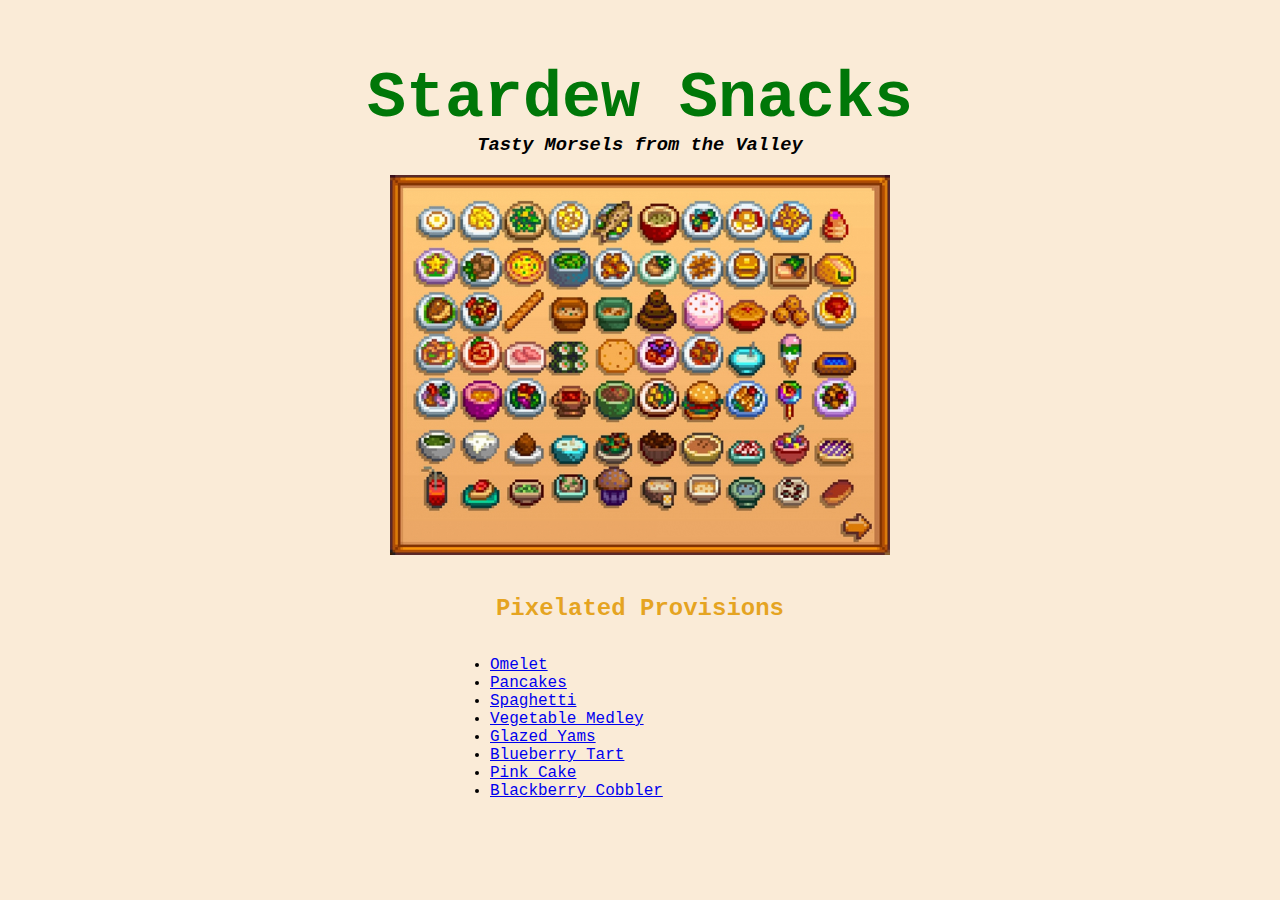
<file: index.html>
<!DOCTYPE html>
<html lang="en">
    <head>
        <meta charset="UTF-8">
        <title>Stardew Snacks</title>
        <link href="styles.css" rel="stylesheet"/>
    </head>

    <body>
        <h1><strong>Stardew Snacks</strong></h1>
            <h3><em>Tasty Morsels from the Valley</em></h3>
        <div>
            <img src="./images/home.jpg" alt="stardew food icons" class="center"/>
        </div>

        <div class="center">
            <h2>Pixelated Provisions</h2><br>
                <ul>
                    <li><a href="./omelet.html">Omelet</a></li>
                    <li><a href="./pancakes.html">Pancakes</a></li>
                    <li><a href="./spaghetti.html">Spaghetti</a></li>
                    <li><a href="./vegetablemedley.html">Vegetable Medley</a></li>
                    <li><a href="./glazedyams.html">Glazed Yams</a></li>
                    <li><a href="./blueberrytart.html">Blueberry Tart</a></li>
                    <li><a href="./pinkcake.html">Pink Cake</a></li>
                    <li><a href="./blackberrycobbler.html">Blackberry Cobbler</a></li>
                </ul>
        </div>
    </body>
</html>
</file>
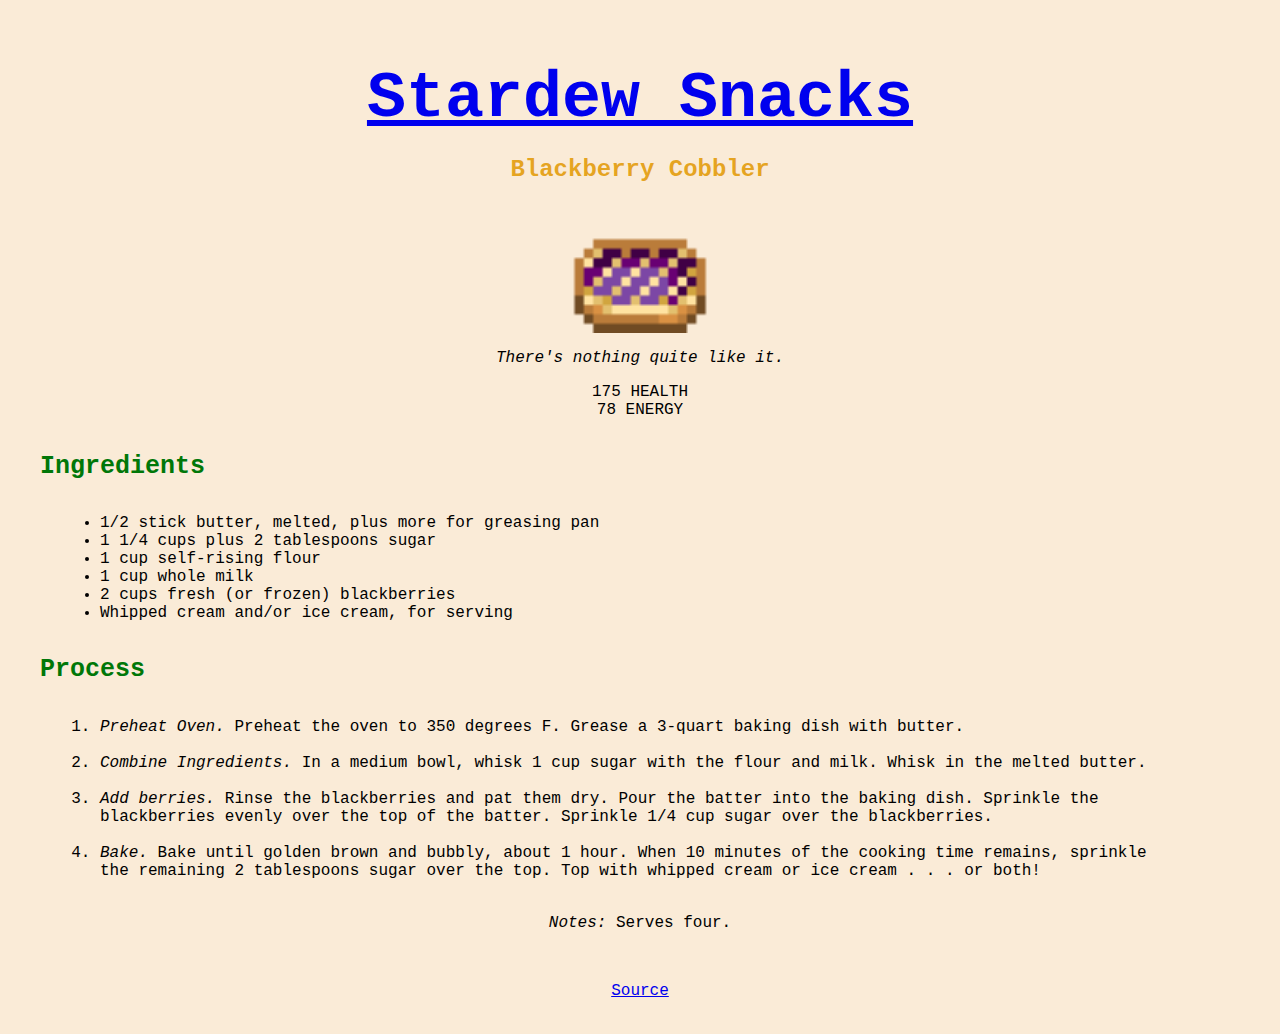
<file: blackberrycobbler.html>
<!DOCTYPE html>
<html lang="en">
    <head>
        <meta charset="UTF-8">
        <title>Blackberry Cobbler - Stardew Snacks</title>
        <link href="styles.css" rel="stylesheet"/>
    </head>

    <body>
        <h1><a href="./index.html">Stardew Snacks</a></h1>

        <h2>Blackberry Cobbler</h2> 
        <div class="center">
            <img src="./images/Blackberry_Cobbler_digital.webp" alt="stardew blackberry cobbler icon" class="icon" />
            <p><em>There's nothing quite like it.</em></p> 
        </div>

        <div>
            <p>175 HEALTH<br>78 ENERGY</p> 
        </div>

        <div>
            <h4>Ingredients</h4> 
                    <ul>
                        <li>1/2 stick butter, melted, plus more for greasing pan</li>
                        <li>1 1/4 cups plus 2 tablespoons sugar</li>
                        <li> 1 cup self-rising flour</li>
                        <li>1 cup whole milk</li>
                        <li>2 cups fresh (or frozen) blackberries</li>
                        <li>Whipped cream and/or ice cream, for serving</li>
                    </ul>
            <h4>Process</h4>
                    <ol>
                        <li><em>Preheat Oven.</em> Preheat the oven to 350 degrees F. Grease a 3-quart baking dish with butter. </li><br>
                        <li><em>Combine Ingredients.</em> In a medium bowl, whisk 1 cup sugar with the flour and milk. Whisk in the melted butter. </li><br>
                        <li><em>Add berries.</em> Rinse the blackberries and pat them dry. Pour the batter into the baking dish. Sprinkle the blackberries evenly over the top of the batter.  Sprinkle 1/4 cup sugar over the blackberries.</li><br>
                        <li><em>Bake.</em> Bake until golden brown and bubbly, about 1 hour. When 10 minutes of the cooking time remains, sprinkle the remaining 2 tablespoons sugar over the top. Top with whipped cream or ice cream . . . or both! </li><br>
                        <p><em>Notes:</em> Serves four.</p><br>
                    </ol>    
            <p><a href="https://www.foodnetwork.com/recipes/ree-drummond/blackberry-cobbler-recipe-1925731">Source</a></p>
        </div>
    </body>
</html>
</file>
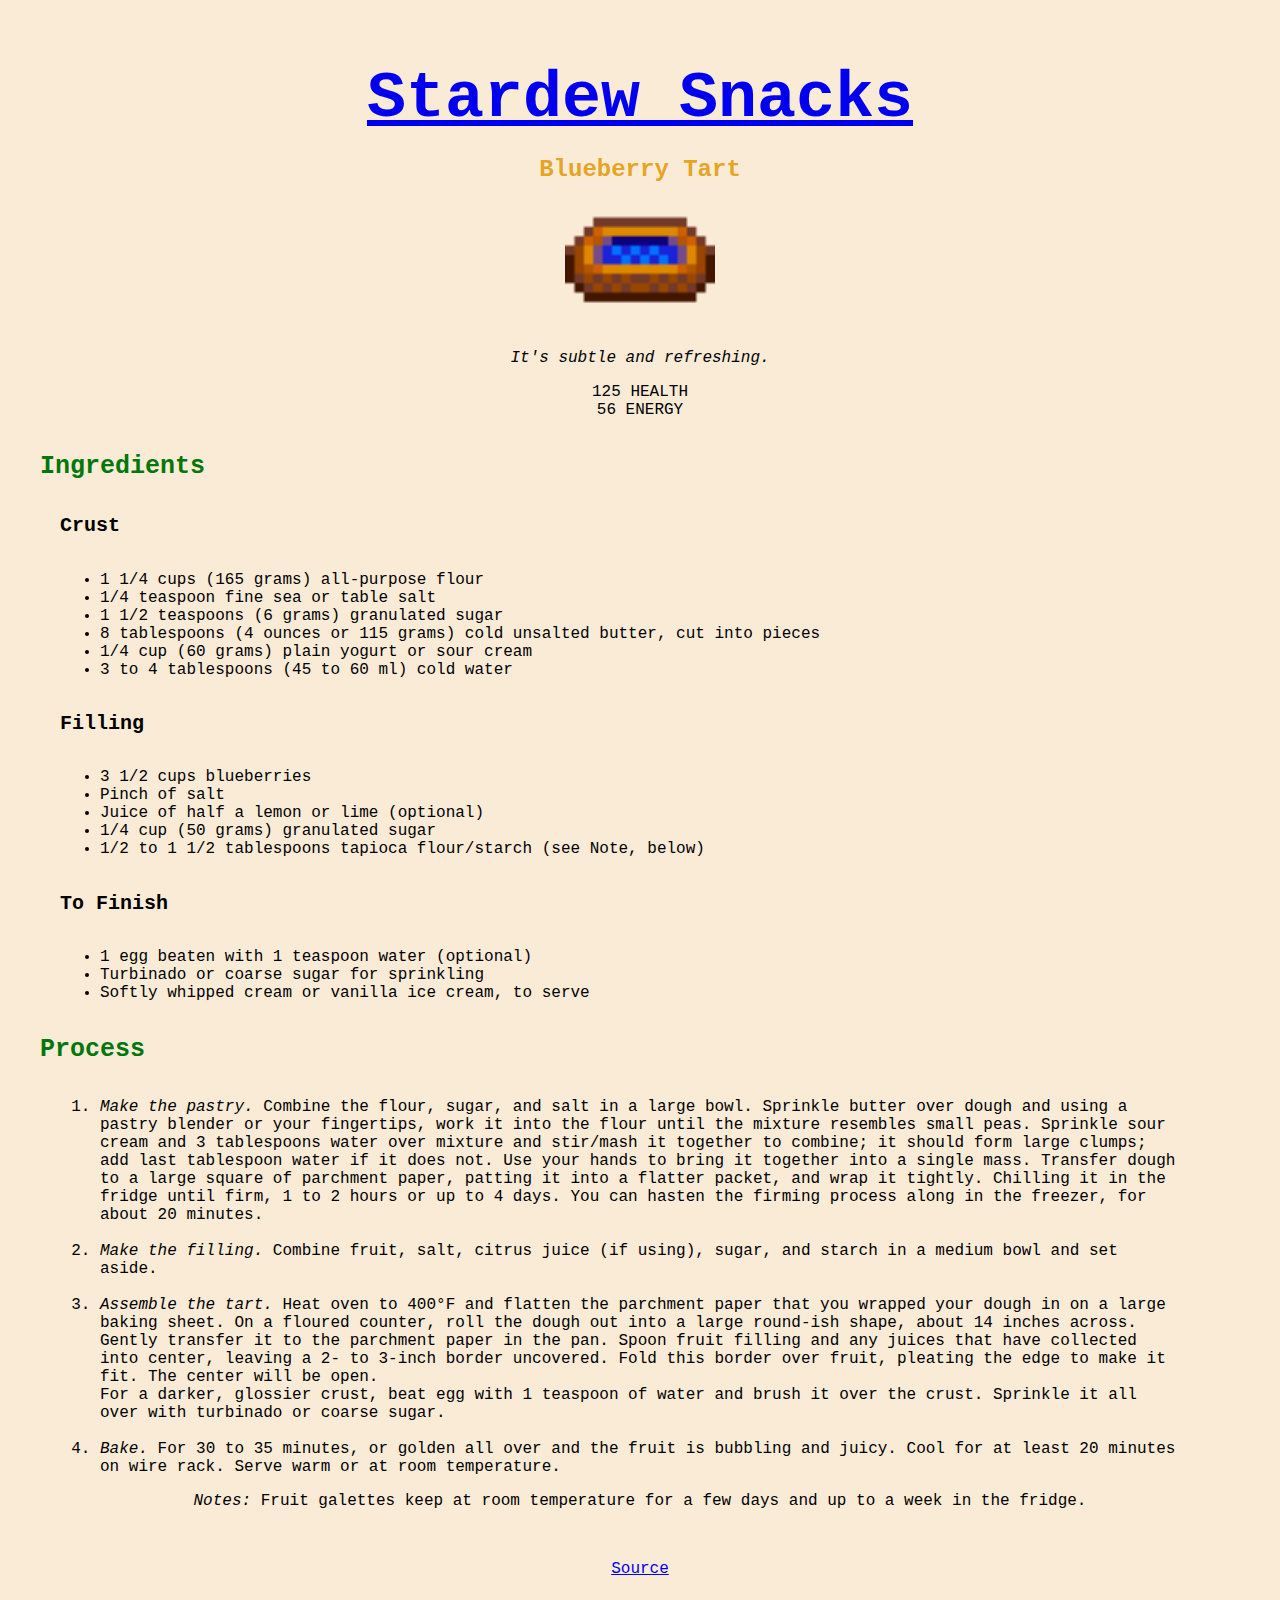
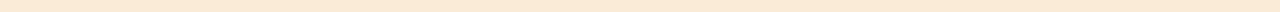
<file: blueberrytart.html>
<!DOCTYPE html>
<html lang="en">
    <head>
        <meta charset="UTF-8">
        <title>Blueberry Tart - Stardew Snacks</title>
        <link href="styles.css" rel="stylesheet"/>
    </head>

    <body>
        <h1><a href="./index.html">Stardew Snacks</a></h1>

        <h2>Blueberry Tart</h2> 
        <div class="center">
            <img src="./images/BlueberryTart_digital.png" alt="stardew blueberry tart icon" class="icon"/>
            <p><em>It's subtle and refreshing.</em></p> 
        </div>

        <div>
            <p>125 HEALTH<br>56 ENERGY</p> 
        </div>

        <div>
            <h4>Ingredients</h4> 
                <h5>Crust</h5>
                    <ul>
                        <li>1 1/4 cups (165 grams) all-purpose flour</li>
                        <li>1/4 teaspoon fine sea or table salt</li>
                        <li>1 1/2 teaspoons (6 grams) granulated sugar</li>
                        <li>8 tablespoons (4 ounces or 115 grams) cold unsalted butter, cut into pieces</li>
                        <li>1/4 cup (60 grams) plain yogurt or sour cream</li>
                        <li>3 to 4 tablespoons (45 to 60 ml) cold water</li>
                    </ul>
                <h5>Filling</h5>
                    <ul>
                        <li>3 1/2 cups blueberries</li>
                        <li>Pinch of salt</li>
                        <li>Juice of half a lemon or lime (optional)</li>
                        <li>1/4 cup (50 grams) granulated sugar</li>
                        <li>1/2 to 1 1/2 tablespoons tapioca flour/starch (see Note, below)</li>
                    </ul>
                <h5>To Finish</h5>
                    <ul>
                        <li>1 egg beaten with 1 teaspoon water (optional)</li>
                        <li>Turbinado or coarse sugar for sprinkling</li>
                        <li>Softly whipped cream or vanilla ice cream, to serve</li>
                    </ul>
            <h4>Process</h4>
                <ol>
                    <li><em>Make the pastry.</em> Combine the flour, sugar, and salt in a large bowl. Sprinkle butter over dough and using a pastry blender or your fingertips, work it into the flour until the mixture resembles small peas. Sprinkle sour cream and 3 tablespoons water over mixture and stir/mash it together to combine; it should form large clumps; add last tablespoon water if it does not. Use your hands to bring it together into a single mass. Transfer dough to a large square of parchment paper, patting it into a flatter packet, and wrap it tightly. Chilling it in the fridge until firm, 1 to 2 hours or up to 4 days. You can hasten the firming process along in the freezer, for about 20 minutes.</li><br>
                    <li><em>Make the filling.</em> Combine fruit, salt, citrus juice (if using), sugar, and starch in a medium bowl and set aside.</li><br>
                    <li><em>Assemble the tart.</em> Heat oven to 400°F and flatten the parchment paper that you wrapped your dough in on a large baking sheet. On a floured counter, roll the dough out into a large round-ish shape, about 14 inches across. Gently transfer it to the parchment paper in the pan. Spoon fruit filling and any juices that have collected into center, leaving a 2- to 3-inch border uncovered. Fold this border over fruit, pleating the edge to make it fit. The center will be open.<br>For a darker, glossier crust, beat egg with 1 teaspoon of water and brush it over the crust. Sprinkle it all over with turbinado or coarse sugar.</li><br>
                    <li><em>Bake.</em> For 30 to 35 minutes, or golden all over and the fruit is bubbling and juicy. Cool for at least 20 minutes on wire rack. Serve warm or at room temperature.</li>
                    <p><em>Notes:</em> Fruit galettes keep at room temperature for a few days and up to a week in the fridge.</p><br>
                </ol>    
            <p><a href="https://smittenkitchen.com/2020/05/any-kind-of-fruit-galette/">Source</a></p>
        </div>
        </body>
</html>
</file>
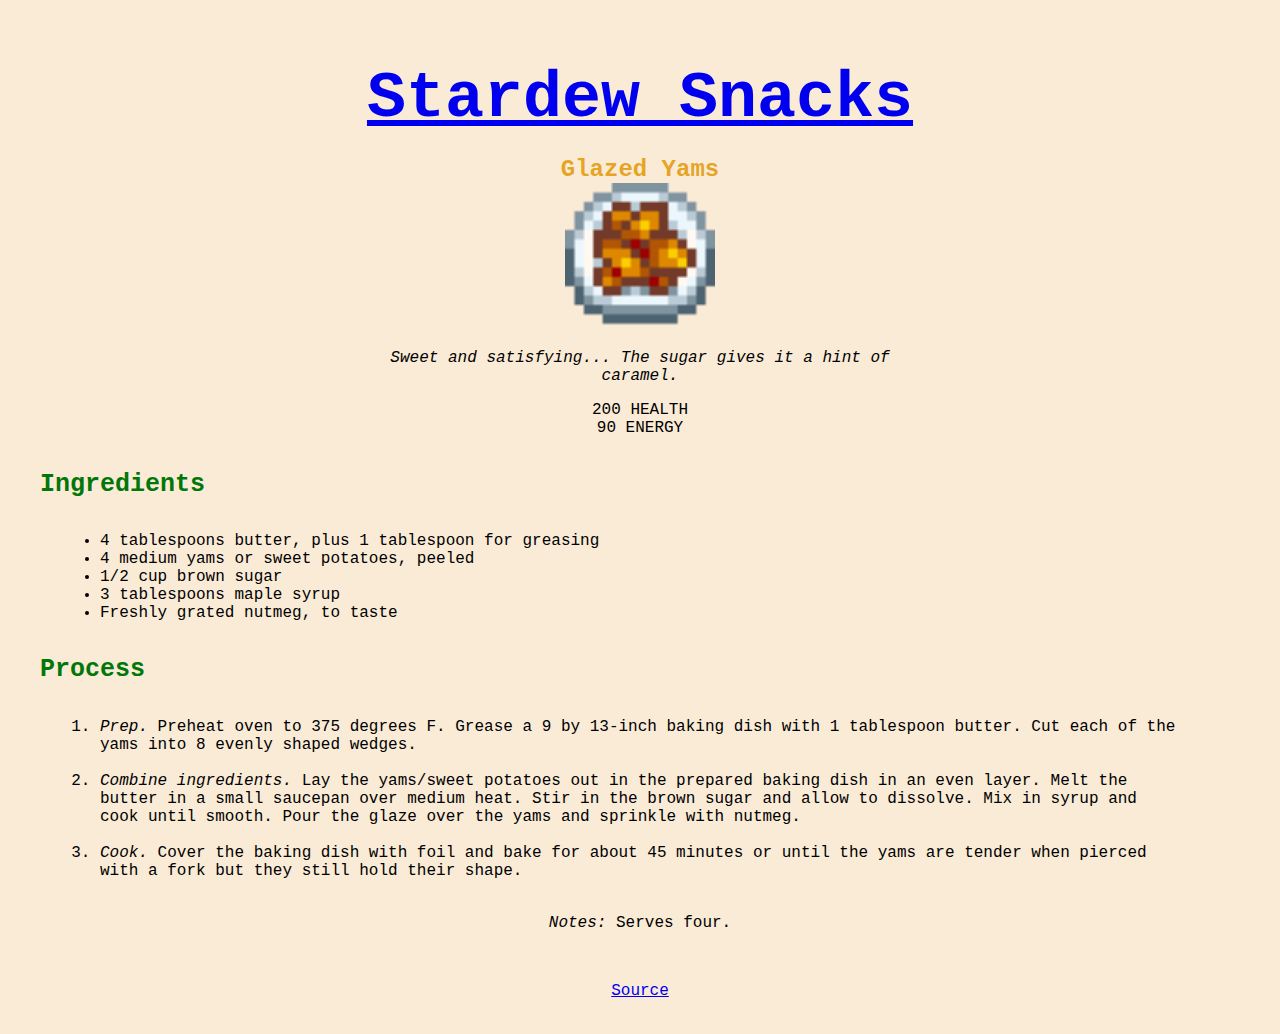
<file: glazedyams.html>
<!DOCTYPE html>
<html lang="en">
    <head>
        <meta charset="UTF-8">
        <title>Glazed Yams - Stardew Snacks</title>
        <link href="styles.css" rel="stylesheet"/>
    </head>

    <body>
        <h1><a href="./index.html">Stardew Snacks</a></h1>

        <h2>Glazed Yams</h2> 
        <div class="center">
            <img src="./images/Glazed_Yams_digital.webp" alt="stardew glazed yams icon" class="icon" />
            <p><em>Sweet and satisfying... The sugar gives it a hint of caramel.</em></p> 
        </div>

        <div>
            <p>200 HEALTH<br>90 ENERGY</p> 
        </div>

        <div>
            <h4>Ingredients</h4> 
                    <ul>
                        <li>4 tablespoons butter, plus 1 tablespoon for greasing</li>
                        <li>4 medium yams or sweet potatoes, peeled</li>
                        <li> 1/2 cup brown sugar</li>
                        <li>3 tablespoons maple syrup</li>
                        <li>Freshly grated nutmeg, to taste</li>
                    </ul>
            <h4>Process</h4>
                <ol>
                    <li><em>Prep.</em> Preheat oven to 375 degrees F. Grease a 9 by 13-inch baking dish with 1 tablespoon butter. Cut each of the yams into 8 evenly shaped wedges.</li><br>
                    <li><em>Combine ingredients.</em> Lay the yams/sweet potatoes out in the prepared baking dish in an even layer. Melt the butter in a small saucepan over medium heat. Stir in the brown sugar and allow to dissolve. Mix in syrup and cook until smooth. Pour the glaze over the yams and sprinkle with nutmeg. </li><br>
                    <li><em>Cook.</em> Cover the baking dish with foil and bake for about 45 minutes or until the yams are tender when pierced with a fork but they still hold their shape. </li><br>
                    <p><em>Notes:</em> Serves four.</p><br>
                </ol>    
            <p><a href="https://www.foodnetwork.com/recipes/patrick-and-gina-neely/glazed-sweet-potatoes-recipe-1943354">Source</a></p>
        </div>
        </body>
</html>
</file>
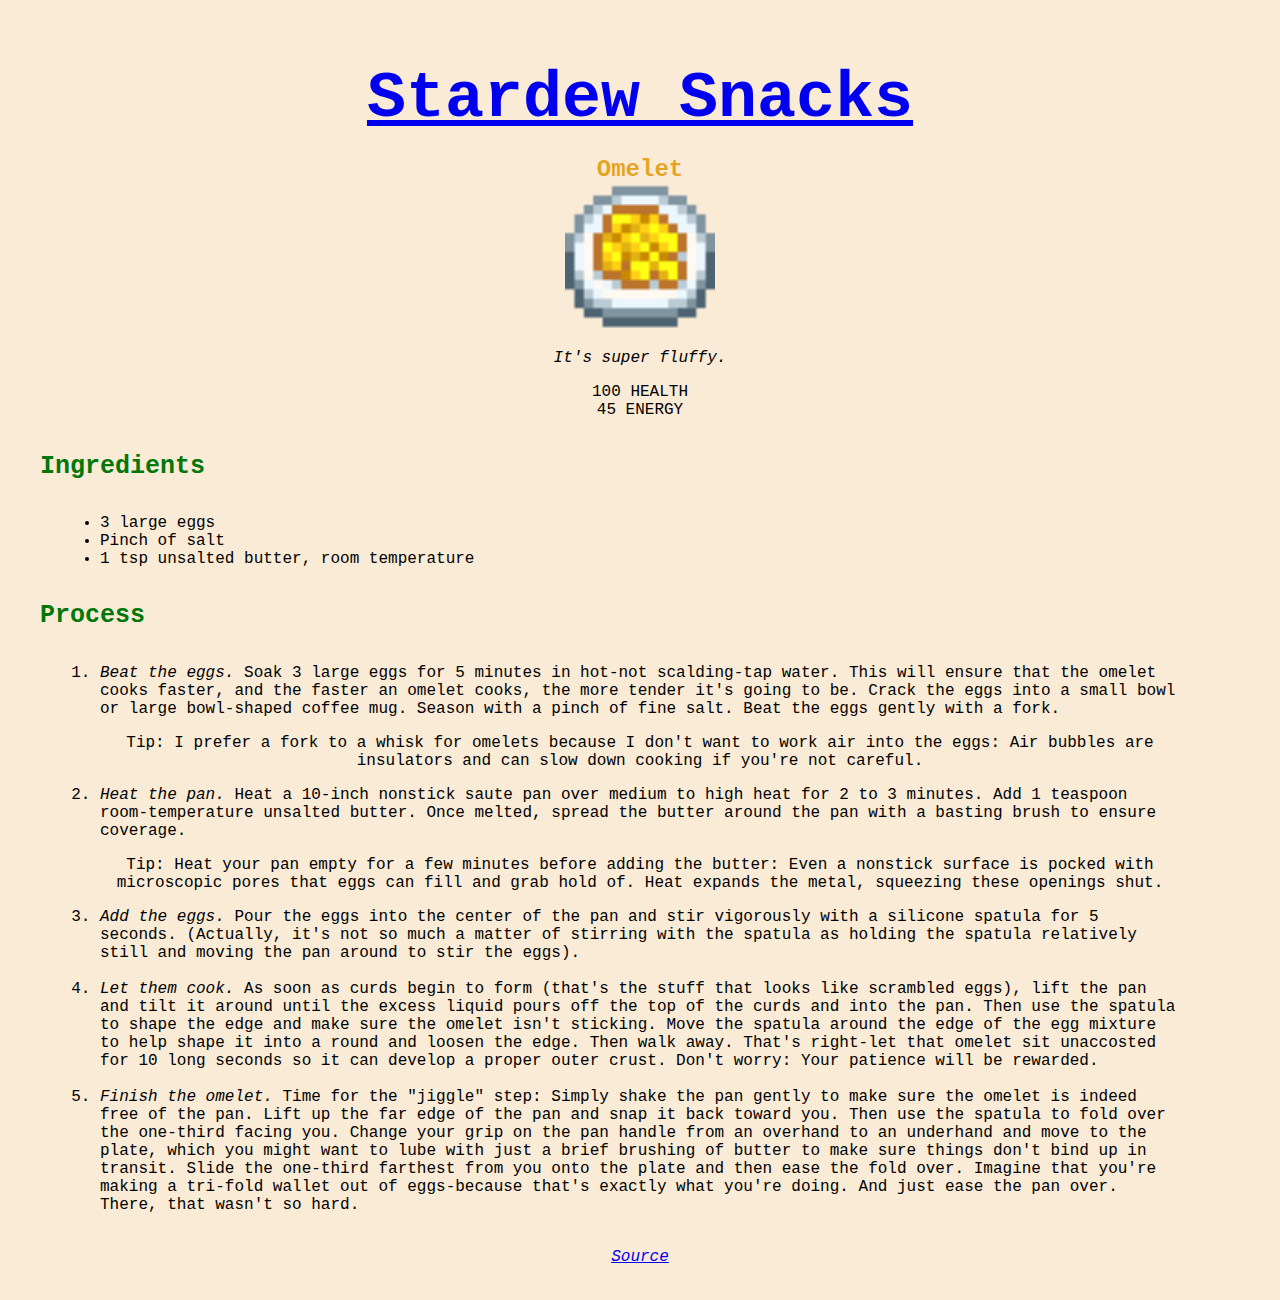
<file: omelet.html>
<!DOCTYPE html>
<html lang="en">
    <head>
        <meta charset="UTF-8">
        <title>Omelet - Stardew Snacks</title>
        <link href="styles.css" rel="stylesheet"/>
    </head>

    <body>
        <h1><a href="./index.html">Stardew Snacks</a></h1>

        <h2>Omelet</h2> 
        <div class="center">
            <img src="./images/Omelet_digital.png" alt="stardew omelet icon" class="icon"/>
            <p><em>It's super fluffy.</em></p> 
        </div>

        <div>
            <p>100 HEALTH<br>45 ENERGY
        </div>
        
        <div>
            <h4>Ingredients</h4> 
                <ul>
                    <li>3 large eggs</li>
                    <li>Pinch of salt</li>
                    <li>1 tsp unsalted butter, room temperature</li>
                 </ul>
             <h4>Process</h4>
                    <ol>
                     <li><em>Beat the eggs.</em> Soak 3 large eggs for 5 minutes in hot-not scalding-tap water. This will ensure that the omelet cooks faster, and the faster an omelet cooks, the more tender it's going to be. Crack the eggs into a small bowl or large bowl-shaped coffee mug. Season with a pinch of fine salt. Beat the eggs gently with a fork. </li>
                     <p>Tip: I prefer a fork to a whisk for omelets because I don't want to work air into the eggs: Air bubbles are insulators and can slow down cooking if you're not careful. </p>
                     <li><em>Heat the pan.</em> Heat a 10-inch nonstick saute pan over medium to high heat for 2 to 3 minutes. Add 1 teaspoon room-temperature unsalted butter. Once melted, spread the butter around the pan with a basting brush to ensure coverage. </li>
                     <p>Tip: Heat your pan empty for a few minutes before adding the butter: Even a nonstick surface is pocked with microscopic pores that eggs can fill and grab hold of. Heat expands the metal, squeezing these openings shut. </p>
                     <li><em>Add the eggs.</em> Pour the eggs into the center of the pan and stir vigorously with a silicone spatula for 5 seconds. (Actually, it's not so much a matter of stirring with the spatula as holding the spatula relatively still and moving the pan around to stir the eggs).</li><br>
                     <li><em>Let them cook.</em> As soon as curds begin to form (that's the stuff that looks like scrambled eggs), lift the pan and tilt it around until the excess liquid pours off the top of the curds and into the pan. Then use the spatula to shape the edge and make sure the omelet isn't sticking. Move the spatula around the edge of the egg mixture to help shape it into a round and loosen the edge. Then walk away. That's right-let that omelet sit unaccosted for 10 long seconds so it can develop a proper outer crust. Don't worry: Your patience will be rewarded. </li><br>
                     <li><em>Finish the omelet.</em> Time for the "jiggle" step: Simply shake the pan gently to make sure the omelet is indeed free of the pan. Lift up the far edge of the pan and snap it back toward you. Then use the spatula to fold over the one-third facing you. Change your grip on the pan handle from an overhand to an underhand and move to the plate, which you might want to lube with just a brief brushing of butter to make sure things don't bind up in transit. Slide the one-third farthest from you onto the plate and then ease the fold over. Imagine that you're making a tri-fold wallet out of eggs-because that's exactly what you're doing. And just ease the pan over. There, that wasn't so hard.</li><br>
                    </ol>
            <p><em><a href="https://www.foodnetwork.com/recipes/alton-brown/perfect-omelet-recipe-2107557">Source</a></em></p>
        </div>          
        </body>
</html>
</file>
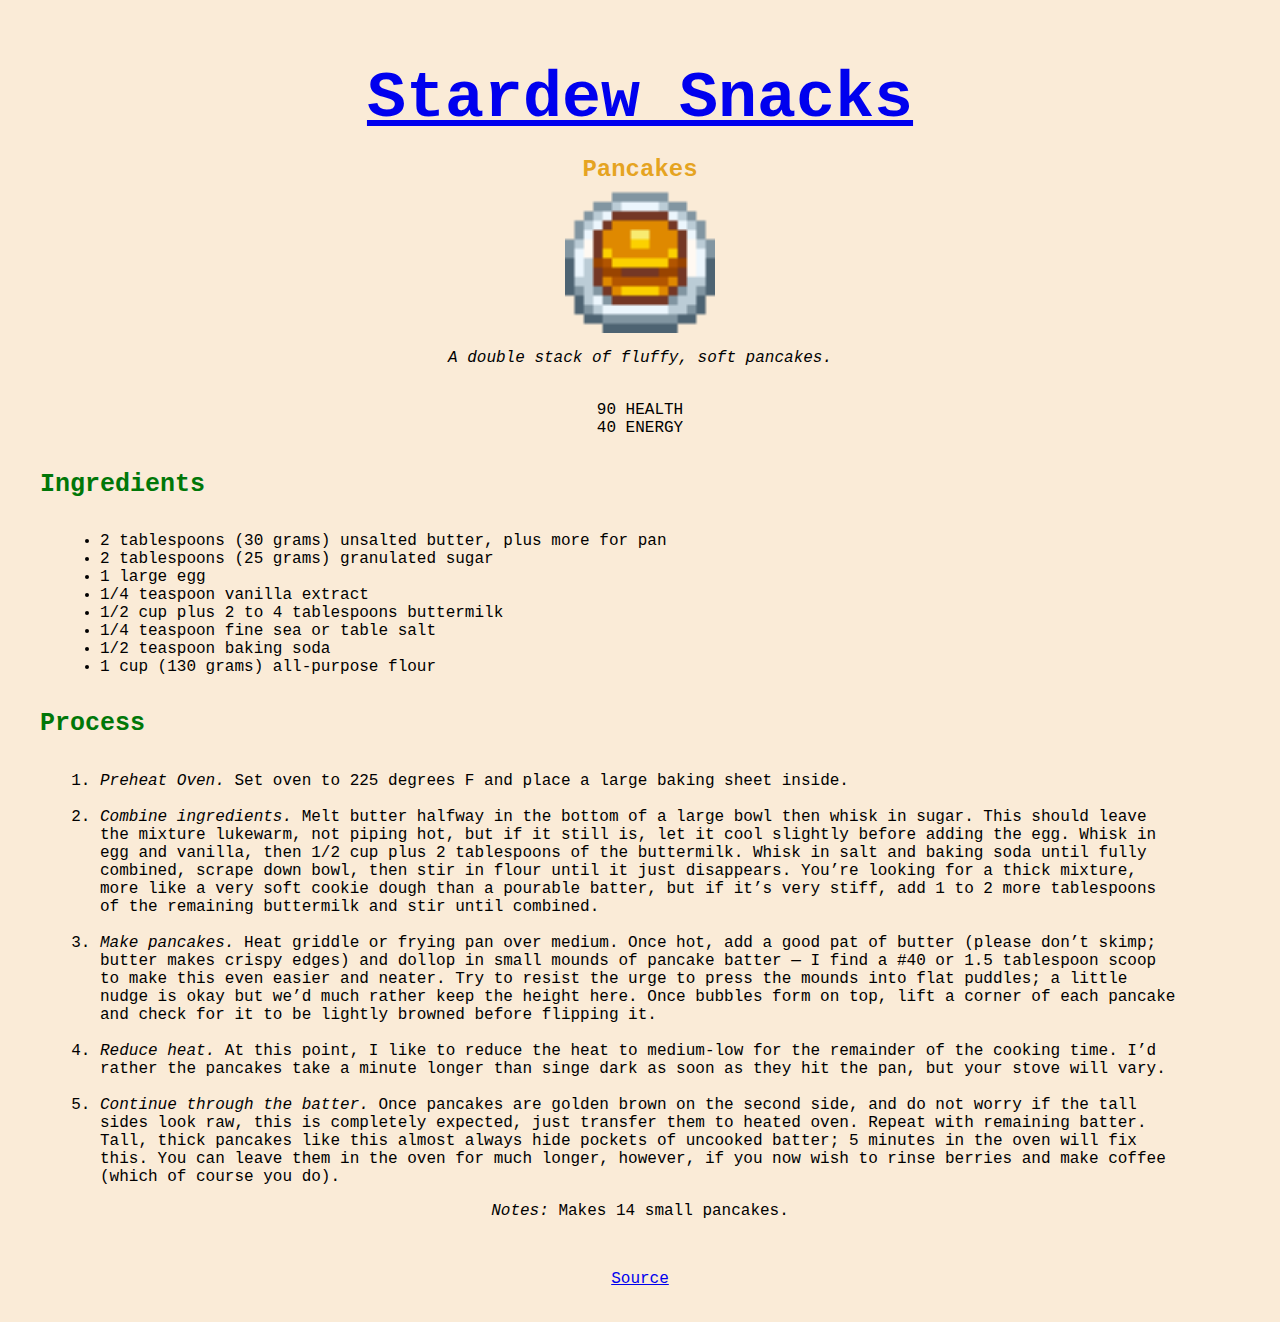
<file: pancakes.html>
<!DOCTYPE html>
<html lang="en">
    <head>
        <meta charset="UTF-8">
        <title>Pancakes - Stardew Snacks</title>
        <link href="styles.css" rel="stylesheet"/>
    </head>

    <body>
        <h1><a href="./index.html">Stardew Snacks</a></h1>

        <h2>Pancakes</h2> 
        <div class="center">
            <img src="./images/Pancakes_digital.png" alt="stardew pancakes icon" class="icon"/>
            <p><em>A double stack of fluffy, soft pancakes.</em></p> 
        </div>

        <div>
            <p>
               <br>90 HEALTH
               <br>40 ENERGY
        </div>

        <div>
            <h4>Ingredients</h4> 
                    <ul>
                        <li>2 tablespoons (30 grams) unsalted butter, plus more for pan</li>
                        <li>2 tablespoons (25 grams) granulated sugar</li>
                        <li>1 large egg</li>
                        <li>1/4 teaspoon vanilla extract</li>
                        <li>1/2 cup plus 2 to 4 tablespoons buttermilk</li>
                        <li>1/4 teaspoon fine sea or table salt</li>
                        <li>1/2 teaspoon baking soda</li>
                        <li>1 cup (130 grams) all-purpose flour</li>
                    </ul>
            <h4>Process</h4>
                <ol>
                    <li><em>Preheat Oven.</em> Set oven to 225 degrees F and place a large baking sheet inside.</li><br>
                    <li><em>Combine ingredients.</em> Melt butter halfway in the bottom of a large bowl then whisk in sugar. This should leave the mixture lukewarm, not piping hot, but if it still is, let it cool slightly before adding the egg. Whisk in egg and vanilla, then 1/2 cup plus 2 tablespoons of the buttermilk. Whisk in salt and baking soda until fully combined, scrape down bowl, then stir in flour until it just disappears. You’re looking for a thick mixture, more like a very soft cookie dough than a pourable batter, but if it’s very stiff, add 1 to 2 more tablespoons of the remaining buttermilk and stir until combined.</li><br>
                    <li><em>Make pancakes.</em> Heat griddle or frying pan over medium. Once hot, add a good pat of butter (please don’t skimp; butter makes crispy edges) and dollop in small mounds of pancake batter — I find a #40 or 1.5 tablespoon scoop to make this even easier and neater. Try to resist the urge to press the mounds into flat puddles; a little nudge is okay but we’d much rather keep the height here. Once bubbles form on top, lift a corner of each pancake and check for it to be lightly browned before flipping it. </li><br>
                    <li><em>Reduce heat.</em> At this point, I like to reduce the heat to medium-low for the remainder of the cooking time. I’d rather the pancakes take a minute longer than singe dark as soon as they hit the pan, but your stove will vary.</li><br>
                    <li><em>Continue through the batter.</em> Once pancakes are golden brown on the second side, and do not worry if the tall sides look raw, this is completely expected, just transfer them to heated oven. Repeat with remaining batter. Tall, thick pancakes like this almost always hide pockets of uncooked batter; 5 minutes in the oven will fix this. You can leave them in the oven for much longer, however, if you now wish to rinse berries and make coffee (which of course you do).</li>
                </ol>    
                    <p><em>Notes:</em> Makes 14 small pancakes.</p><br>
            <p><a href="https://smittenkitchen.com/2017/05/tall-fluffy-buttermilk-pancakes/">Source</a></p>
        </div>
        </body>
</html>
</file>
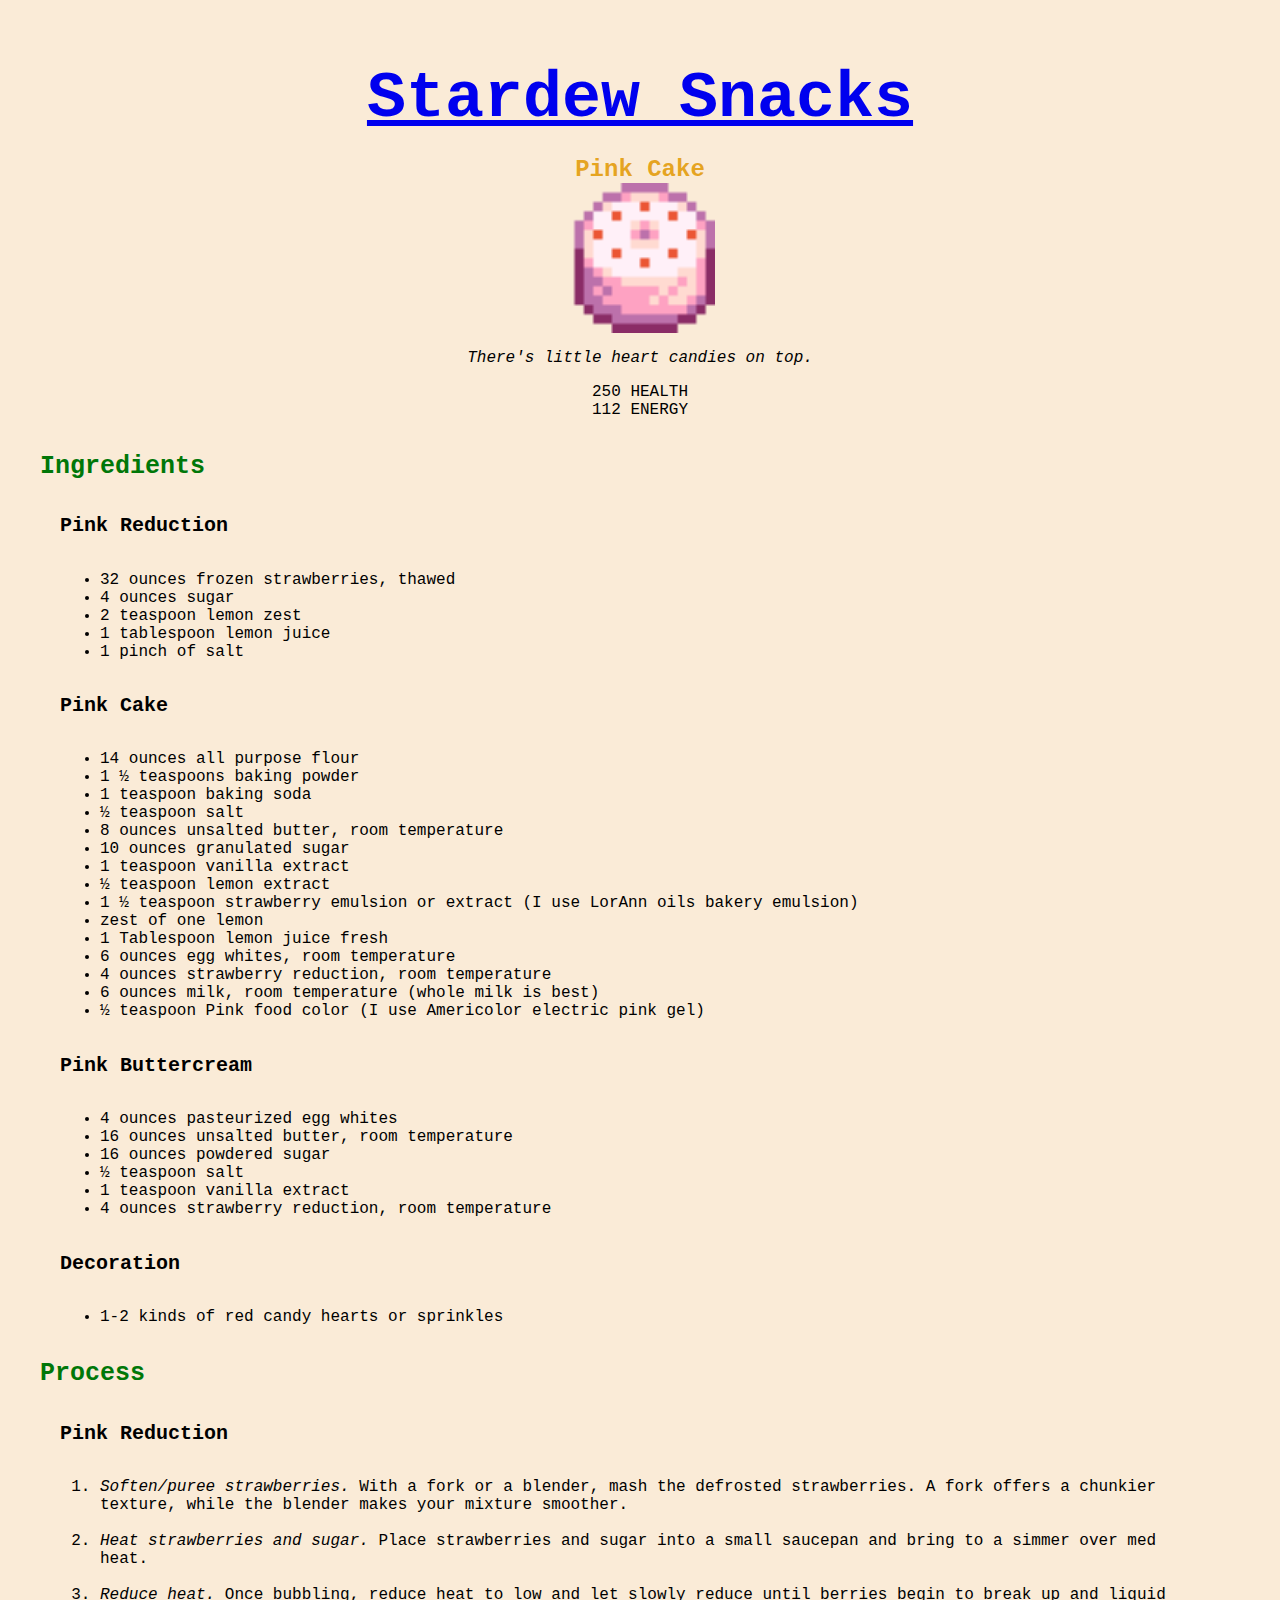
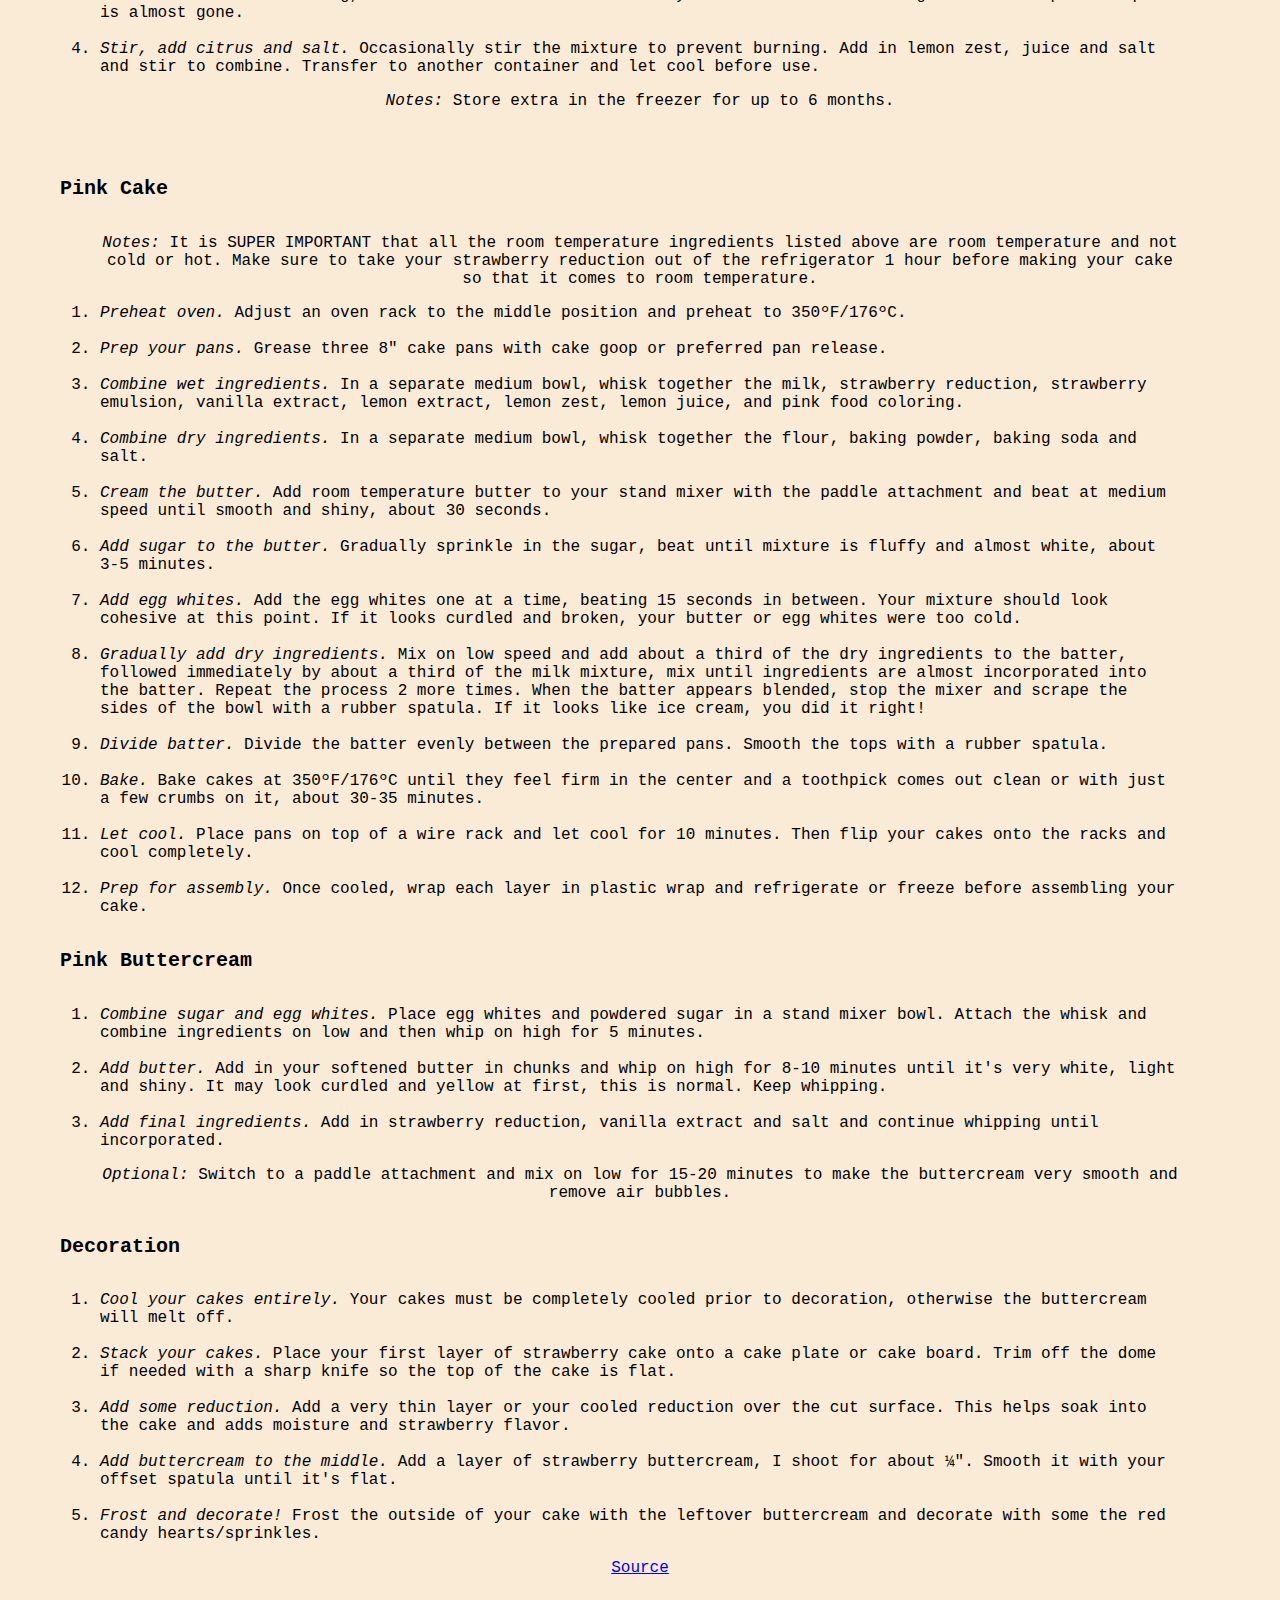
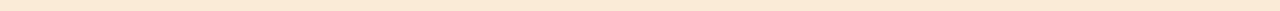
<file: pinkcake.html>
<!DOCTYPE html>
<html lang="en">
    <head>
        <meta charset="UTF-8">
        <title>Pink Cake - Stardew Snacks</title>
        <link href="styles.css" rel="stylesheet"/>
    </head>

    <body>
        <h1><a href="./index.html">Stardew Snacks</a></h1>

        <h2>Pink Cake</h2> 
        <div class="center">
            <img src="./images/Pink_Cake_digital.png" alt="stardew pink cake icon" class="icon"/>
            <p><em>There's little heart candies on top.</em></p> 
        </div>

        <div>
            <p>250 HEALTH<br>112 ENERGY</p> 
        </div>

        <div>
            <h4>Ingredients</h4> 
                <h5>Pink Reduction</h5>
                    <ul>
                        <li>32 ounces frozen strawberries, thawed</li>
                        <li>4 ounces sugar</li>
                        <li>2 teaspoon lemon zest</li>
                        <li>1 tablespoon lemon juice</li>
                        <li>1 pinch of salt</li>
                    </ul>
                <h5>Pink Cake</h5>
                    <ul>
                        <li>14 ounces all purpose flour</li>
                        <li>1 ½ teaspoons baking powder</li>
                        <li>1 teaspoon baking soda</li>
                        <li>½ teaspoon salt</li>
                        <li>8 ounces unsalted butter, room temperature</li>
                        <li>10 ounces granulated sugar</li>
                        <li>1 teaspoon vanilla extract</li>
                        <li>½ teaspoon lemon extract</li>
                        <li>1 ½ teaspoon strawberry emulsion or extract (I use LorAnn oils bakery emulsion)</li>
                        <li>zest of one lemon</li>
                        <li>1 Tablespoon lemon juice fresh</li>
                        <li>6 ounces egg whites, room temperature</li>
                        <li>4 ounces strawberry reduction, room temperature</li>
                        <li>6 ounces milk, room temperature (whole milk is best)</li>
                        <li>½ teaspoon Pink food color (I use Americolor electric pink gel)</li>  
                    </ul>
                <h5>Pink Buttercream</h5>
                    <ul>
                        <li>4 ounces pasteurized egg whites</li>
                        <li>16 ounces unsalted butter, room temperature</li>
                        <li>16 ounces powdered sugar</li>
                        <li>½ teaspoon salt</li>
                        <li>1 teaspoon vanilla extract</li>
                        <li>4 ounces strawberry reduction, room temperature</li>
                    </ul>
                <h5>Decoration</h5>
                    <ul>
                        <li>1-2 kinds of red candy hearts or sprinkles</li>
                    </ul>
            <h4>Process</h4>
                <h5>Pink Reduction</h5>
                    <ol>
                        <li><em>Soften/puree strawberries.</em> With a fork or a blender, mash the defrosted strawberries. A fork offers a chunkier texture, while the blender makes your mixture smoother.</li><br>
                        <li><em>Heat strawberries and sugar.</em> Place strawberries and sugar into a small saucepan and bring to a simmer over med heat.</li><br>
                        <li><em>Reduce heat.</em> Once bubbling, reduce heat to low and let slowly reduce until berries begin to break up and liquid is almost gone. </li><br>
                        <li><em>Stir, add citrus and salt.</em> Occasionally stir the mixture to prevent burning. Add in lemon zest, juice and salt and stir to combine. Transfer to another container and let cool before use. </li>
                        <p><em>Notes:</em> Store extra in the freezer for up to 6 months.</p><br>
                    </ol>    
                <h5>Pink Cake</h5>
                    <ol>
                        <p><em>Notes:</em> It is SUPER IMPORTANT that all the room temperature ingredients listed above are room temperature and not cold or hot. Make sure to take your strawberry reduction out of the refrigerator 1 hour before making your cake so that it comes to room temperature. </p>
                        <li><em>Preheat oven.</em> Adjust an oven rack to the middle position and preheat to 350ºF/176ºC.</li><br>
                        <li><em>Prep your pans.</em> Grease three 8" cake pans with cake goop or preferred pan release.</li><br>
                        <li><em>Combine wet ingredients.</em> In a separate medium bowl, whisk together the milk, strawberry reduction, strawberry emulsion, vanilla extract, lemon extract, lemon zest, lemon juice, and pink food coloring.</li><br>
                        <li><em>Combine dry ingredients.</em> In a separate medium bowl, whisk together the flour, baking powder, baking soda and salt.</li><br>
                        <li><em>Cream the butter.</em> Add room temperature butter to your stand mixer with the paddle attachment and beat at medium speed until smooth and shiny, about 30 seconds.</li><br>
                        <li><em>Add sugar to the butter.</em> Gradually sprinkle in the sugar, beat until mixture is fluffy and almost white, about 3-5 minutes.</li><br>
                        <li><em>Add egg whites.</em> Add the egg whites one at a time, beating 15 seconds in between. Your mixture should look cohesive at this point. If it looks curdled and broken, your butter or egg whites were too cold. </li><br>
                        <li><em>Gradually add dry ingredients.</em> Mix on low speed and add about a third of the dry ingredients to the batter, followed immediately by about a third of the milk mixture, mix until ingredients are almost incorporated into the batter. Repeat the process 2 more times. When the batter appears blended, stop the mixer and scrape the sides of the bowl with a rubber spatula. If it looks like ice cream, you did it right!</li><br>
                        <li><em>Divide batter.</em> Divide the batter evenly between the prepared pans. Smooth the tops with a rubber spatula.</li><br>
                        <li><em>Bake.</em> Bake cakes at 350ºF/176ºC until they feel firm in the center and a toothpick comes out clean or with just a few crumbs on it, about 30-35 minutes.</li><br>
                        <li><em>Let cool.</em> Place pans on top of a wire rack and let cool for 10 minutes. Then flip your cakes onto the racks and cool completely. </li><br>
                        <li><em>Prep for assembly.</em> Once cooled, wrap each layer in plastic wrap and refrigerate or freeze before assembling your cake. </li>
                    </ol>
                <h5>Pink Buttercream</h5>
                    <ol>
                        <li><em>Combine sugar and egg whites.</em> Place egg whites and powdered sugar in a stand mixer bowl. Attach the whisk and combine ingredients on low and then whip on high for 5 minutes. </li><br>
                        <li><em>Add butter.</em> Add in your softened butter in chunks and whip on high for 8-10 minutes until it's very white, light and shiny. It may look curdled and yellow at first, this is normal. Keep whipping.</li><br>
                        <li><em>Add final ingredients.</em> Add in strawberry reduction, vanilla extract and salt and continue whipping until incorporated.</li>
                        <p><em>Optional:</em> Switch to a paddle attachment and mix on low for 15-20 minutes to make the buttercream very smooth and remove air bubbles.</p>
                    </ol>
                <h5>Decoration</h5>
                    <ol>
                        <li><em>Cool your cakes entirely.</em> Your cakes must be completely cooled prior to decoration, otherwise the buttercream will melt off.</li><br>
                        <li><em>Stack your cakes.</em> Place your first layer of strawberry cake onto a cake plate or cake board. Trim off the dome if needed with a sharp knife so the top of the cake is flat. </li><br>
                        <li><em>Add some reduction.</em> Add a very thin layer or your cooled reduction over the cut surface. This helps soak into the cake and adds moisture and strawberry flavor. </li><br>
                        <li><em>Add buttercream to the middle.</em> Add a layer of strawberry buttercream, I shoot for about ¼". Smooth it with your offset spatula until it's flat. </li><br>
                        <li><em>Frost and decorate!</em> Frost the outside of your cake with the leftover buttercream and decorate with some the red candy hearts/sprinkles.</li>
                    </ol>
            <p><a href="https://sugargeekshow.com/recipe/strawberry-cake-recipe/">Source</a></p>
        </div>
        </body>
</html>
</file>
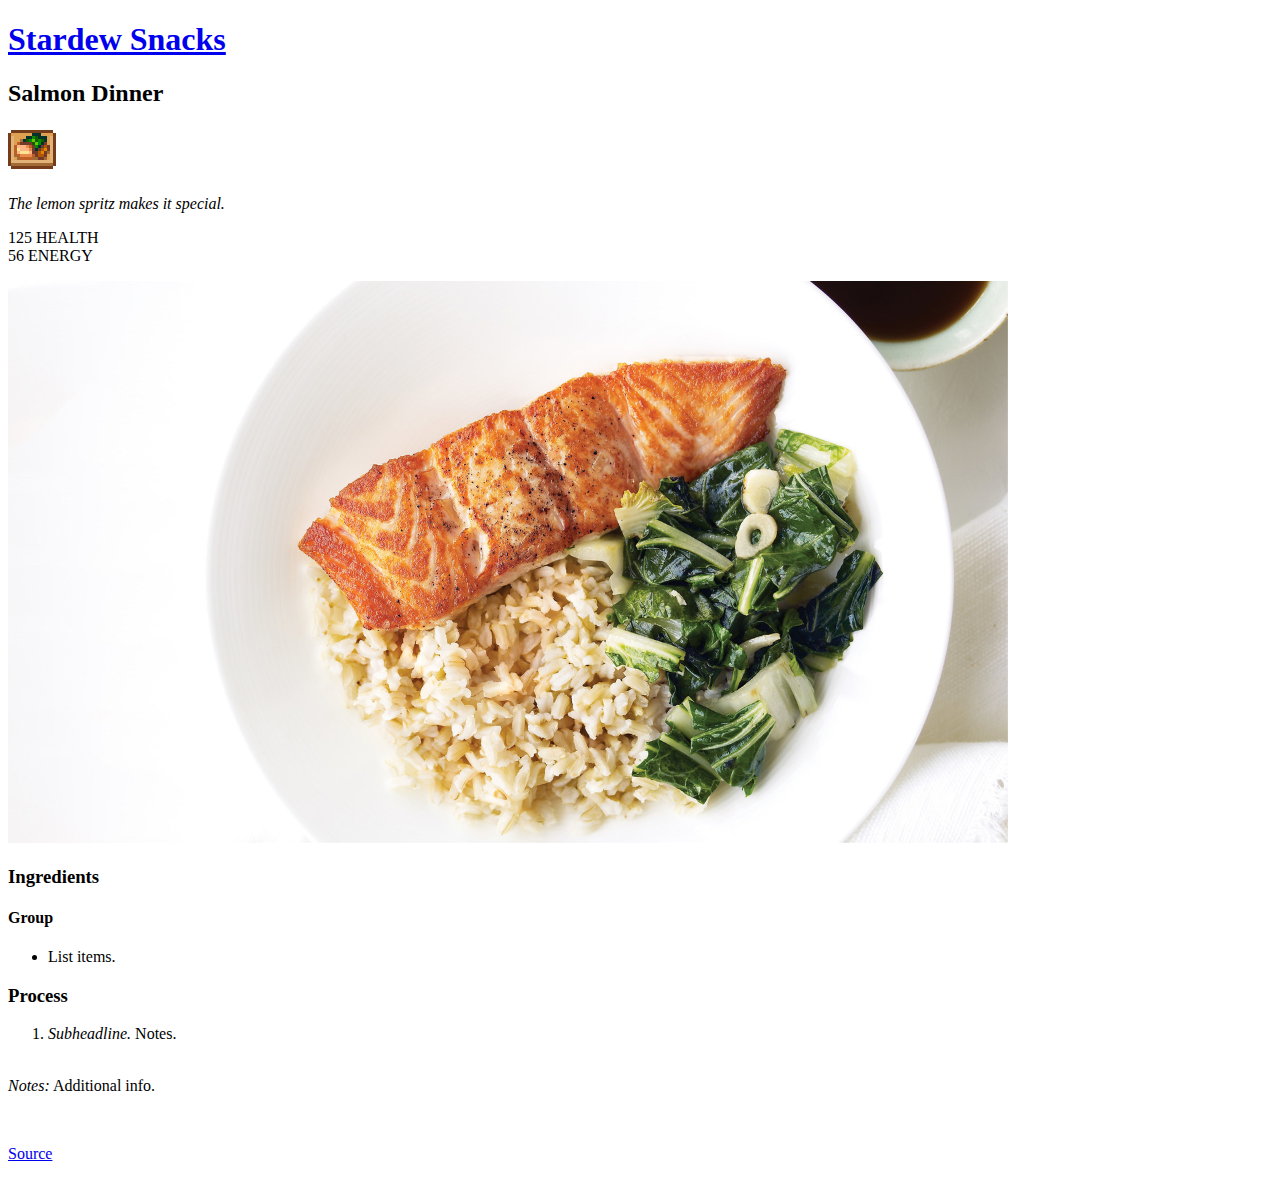
<file: salmondinner.html>
<!DOCTYPE html>
<html lang="en">
    <head>
        <meta charset="UTF-8">
        <title>Salmon Dinner - Stardew Snacks</title>
    </head>

    <body>
        <h1><a href="./index.html">Stardew Snacks</a></h1>

        <h2>Salmon Dinner</h2> 
        <img src="./images/Salmon_Dinner_digital.webp">
        <p><em>The lemon spritz makes it special.</em></p> 

        <p>125 HEALTH<br>56 ENERGY</p> 

        <img src="./images/salmon_dinner_real.png">

        <h3>Ingredients</h3> 
            <h4>Group</h4>
                <ul>
                    <li>List items.</li>
                </ul>
        <h3>Process</h3>
            <ol>
                <li><em>Subheadline.</em> Notes.</li><br>
            </ol>    
                <p><em>Notes:</em> Additional info.</p><br>
        <p><a href="https://smittenkitchen.com/2020/05/any-kind-of-fruit-galette/">Source</a></p>
    </body>
</html>
</file>
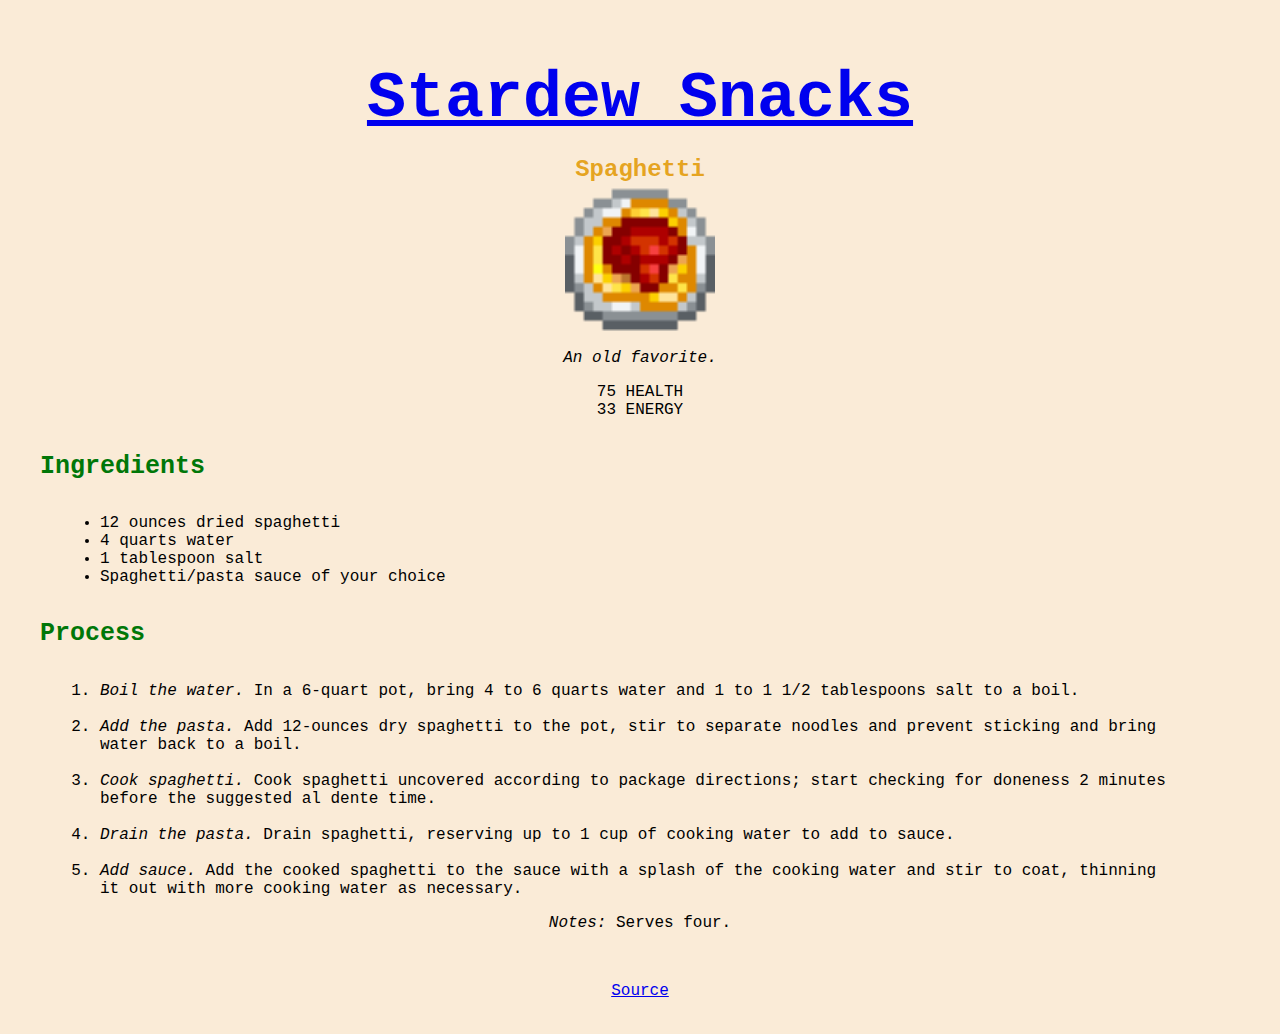
<file: spaghetti.html>
<!DOCTYPE html>
<html lang="en">
    <head>
        <meta charset="UTF-8">
        <title>Spaghetti - Stardew Snacks</title>
        <link href="styles.css" rel="stylesheet"/>
    </head>

    <body>
        <h1><a href="./index.html">Stardew Snacks</a></h1>

        <h2>Spaghetti</h2> 
        <div class="center">
            <img src="./images/Spaghetti_digital.webp" alt="stardew spaghetti icon" class="icon" />
            <p><em>An old favorite.</em></p> 
        </div>

        <div>
            <p>75 HEALTH<br>33 ENERGY</p> 
        </div>  

        <div>
            <h4>Ingredients</h4> 
                    <ul>
                        <li>12 ounces dried spaghetti</li>
                        <li>4 quarts water</li>
                        <li>1 tablespoon salt</li>
                        <li>Spaghetti/pasta sauce of your choice</li>
                    </ul>
            <h4>Process</h4>
                <ol>
                    <li><em>Boil the water.</em> In a 6-quart pot, bring 4 to 6 quarts water and 1 to 1 1/2 tablespoons salt to a boil.</li><br>
                    <li><em>Add the pasta.</em> Add 12-ounces dry spaghetti to the pot, stir to separate noodles and prevent sticking and bring water back to a boil.</li><br>
                    <li><em>Cook spaghetti.</em> Cook spaghetti uncovered according to package directions; start checking for doneness 2 minutes before the suggested al dente time.</li><br>
                    <li><em>Drain the pasta.</em> Drain spaghetti, reserving up to 1 cup of cooking water to add to sauce.</li><br>
                    <li><em>Add sauce.</em> Add the cooked spaghetti to the sauce with a splash of the cooking water and stir to coat, thinning it out with more cooking water as necessary.</li>
                </ol>    
                    <p><em>Notes:</em> Serves four.</p><br>
            <p><a href="https://www.foodnetwork.com/how-to/packages/food-network-essentials/how-to-make-spaghetti">Source</a></p>
            </div>
        </body>
</html>
</file>
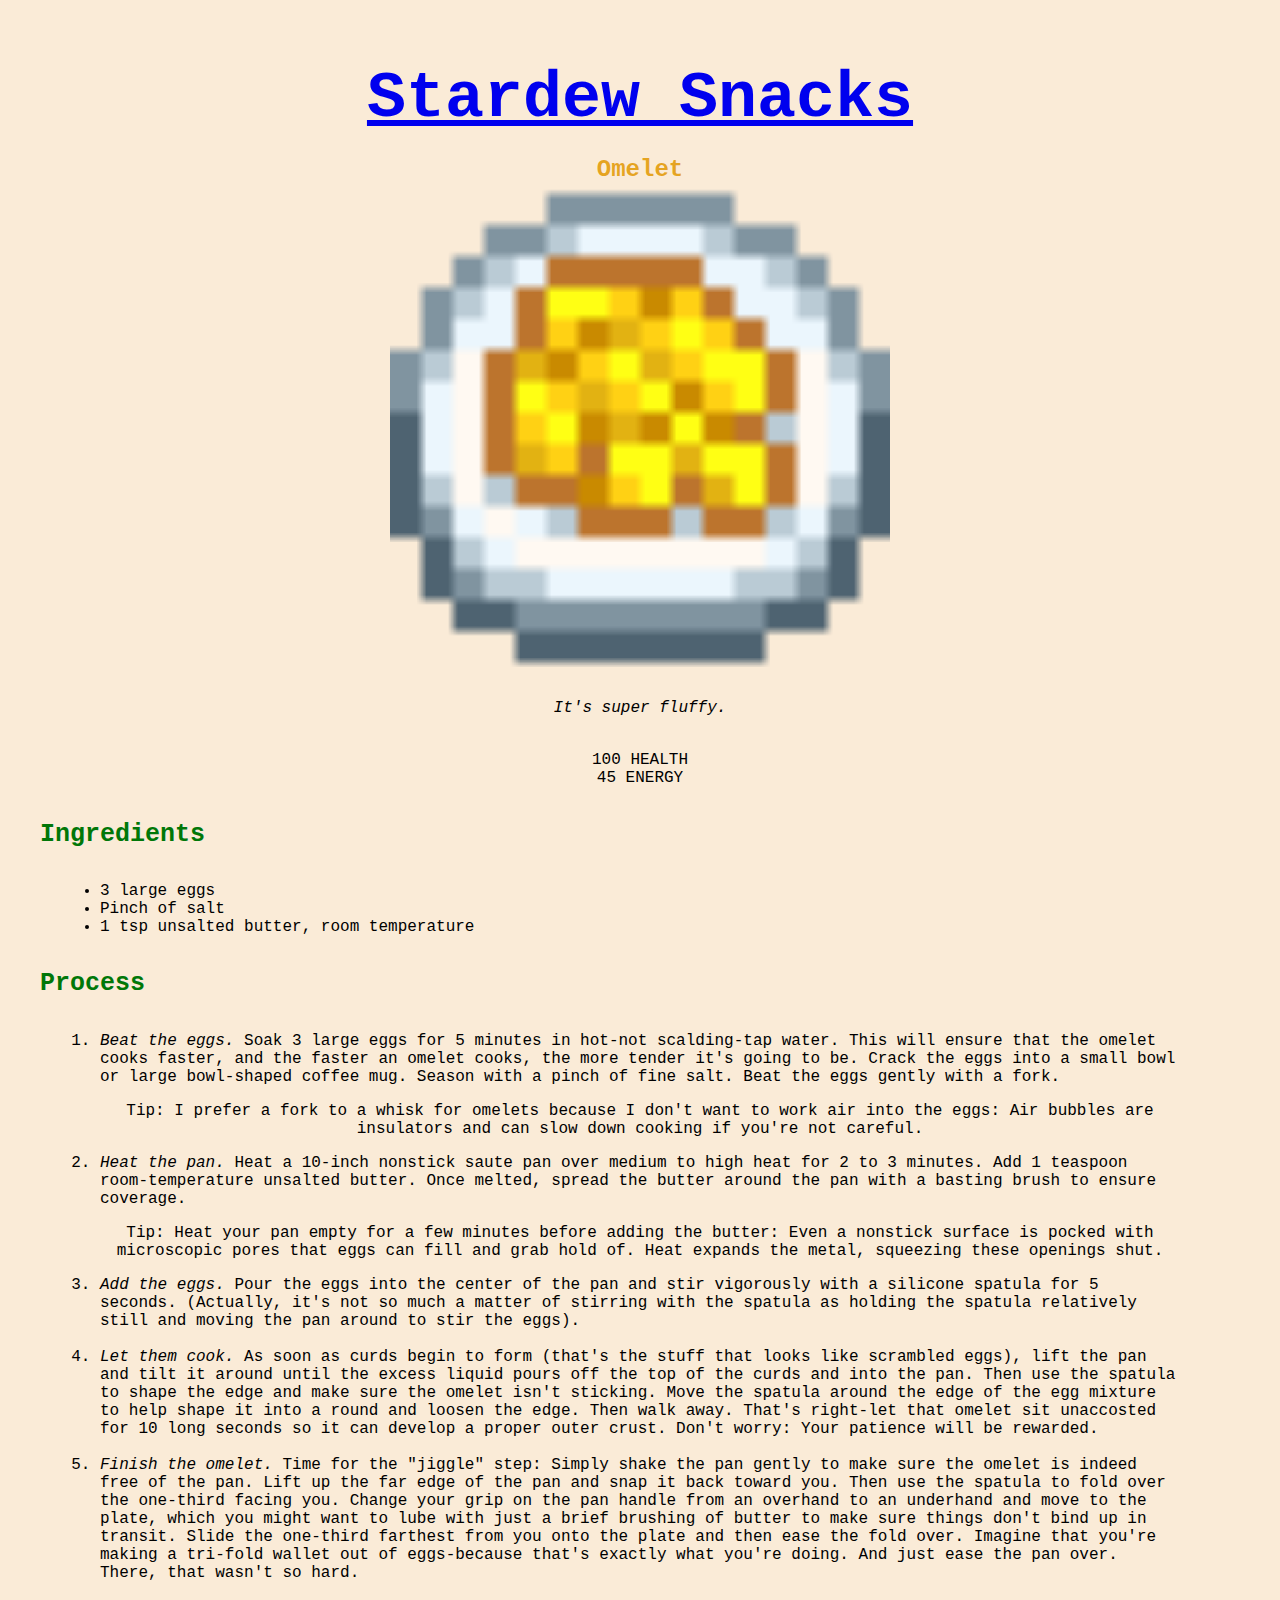
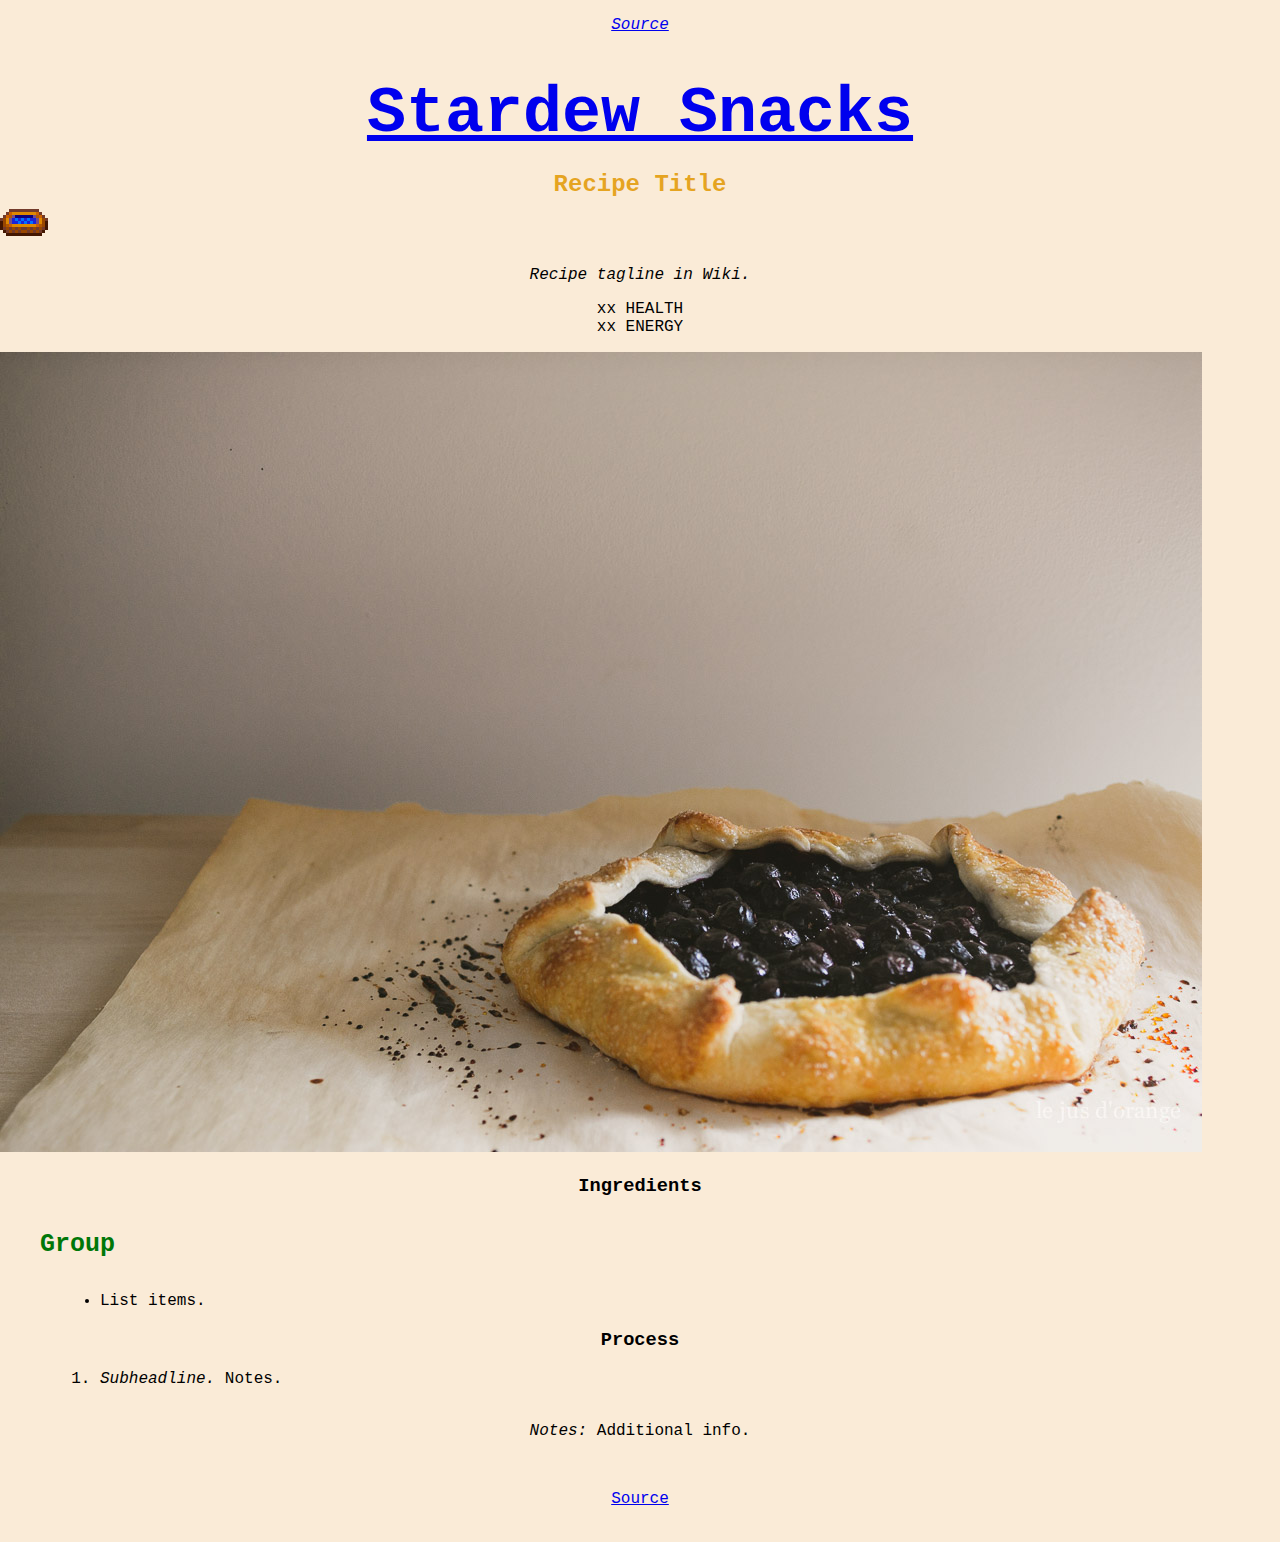
<file: template.html>
<!DOCTYPE html>
<html lang="en">
    <head>
        <meta charset="UTF-8">
        <title>Omelet - Stardew Snacks</title>
        <link href="styles.css" rel="stylesheet"/>
    </head>

    <body>
        <h1><a href="./index.html">Stardew Snacks</a></h1>

        <h2>Omelet</h2> 
        <div class="center">
            <img src="./images/Omelet_digital.png" alt="stardew omelet icon" class="center"/>
            <p><em>It's super fluffy.</em></p> 
        </div>

        <div class="details">
            <p>
               <br>100 HEALTH
                <br>45 ENERGY
        </div>
        
        <div class="flex">
            <h4>Ingredients</h4> 
                <ul>
                     <li>3 large eggs</li>
                    <li>Pinch of salt</li>
                    <li>1 tsp unsalted butter, room temperature</li>
                 </ul>
             <h4>Process</h4>
                    <ol>
                     <li><em>Beat the eggs.</em> Soak 3 large eggs for 5 minutes in hot-not scalding-tap water. This will ensure that the omelet cooks faster, and the faster an omelet cooks, the more tender it's going to be. Crack the eggs into a small bowl or large bowl-shaped coffee mug. Season with a pinch of fine salt. Beat the eggs gently with a fork. </li>
                     <p>Tip: I prefer a fork to a whisk for omelets because I don't want to work air into the eggs: Air bubbles are insulators and can slow down cooking if you're not careful. </p>
                     <li><em>Heat the pan.</em> Heat a 10-inch nonstick saute pan over medium to high heat for 2 to 3 minutes. Add 1 teaspoon room-temperature unsalted butter. Once melted, spread the butter around the pan with a basting brush to ensure coverage. </li>
                     <p>Tip: Heat your pan empty for a few minutes before adding the butter: Even a nonstick surface is pocked with microscopic pores that eggs can fill and grab hold of. Heat expands the metal, squeezing these openings shut. </p>
                     <li><em>Add the eggs.</em> Pour the eggs into the center of the pan and stir vigorously with a silicone spatula for 5 seconds. (Actually, it's not so much a matter of stirring with the spatula as holding the spatula relatively still and moving the pan around to stir the eggs).</li><br>
                     <li><em>Let them cook.</em> As soon as curds begin to form (that's the stuff that looks like scrambled eggs), lift the pan and tilt it around until the excess liquid pours off the top of the curds and into the pan. Then use the spatula to shape the edge and make sure the omelet isn't sticking. Move the spatula around the edge of the egg mixture to help shape it into a round and loosen the edge. Then walk away. That's right-let that omelet sit unaccosted for 10 long seconds so it can develop a proper outer crust. Don't worry: Your patience will be rewarded. </li><br>
                     <li><em>Finish the omelet.</em> Time for the "jiggle" step: Simply shake the pan gently to make sure the omelet is indeed free of the pan. Lift up the far edge of the pan and snap it back toward you. Then use the spatula to fold over the one-third facing you. Change your grip on the pan handle from an overhand to an underhand and move to the plate, which you might want to lube with just a brief brushing of butter to make sure things don't bind up in transit. Slide the one-third farthest from you onto the plate and then ease the fold over. Imagine that you're making a tri-fold wallet out of eggs-because that's exactly what you're doing. And just ease the pan over. There, that wasn't so hard.</li><br>
                    </ol>
            <p><em><a href="https://www.foodnetwork.com/recipes/alton-brown/perfect-omelet-recipe-2107557">Source</a></em></p>
        </div>          
        </body>
</html>





<!DOCTYPE html>
<html lang="en">
    <head>
        <meta charset="UTF-8">
        <title>Recipe Title</title>
        <link href="styles.css" rel="stylesheet"/>
    </head>

    <body>
        <h1><a href="./index.html">Stardew Snacks</a></h1>

        <h2>Recipe Title</h2> 
        <img src="./images/BlueberryTart_digital.png">
        <p><em>Recipe tagline in Wiki.</em></p> 

        <p>xx HEALTH<br>xx ENERGY</p> 

        <img src="./images/BlueberryTart_real.jpg">

        <h3>Ingredients</h3> 
            <h4>Group</h4>
                <ul>
                    <li>List items.</li>
                </ul>
        <h3>Process</h3>
            <ol>
                <li><em>Subheadline.</em> Notes.</li><br>
            </ol>    
                <p><em>Notes:</em> Additional info.</p><br>
        <p><a href="https://smittenkitchen.com/2020/05/any-kind-of-fruit-galette/">Source</a></p>
    </body>
</html>
</file>
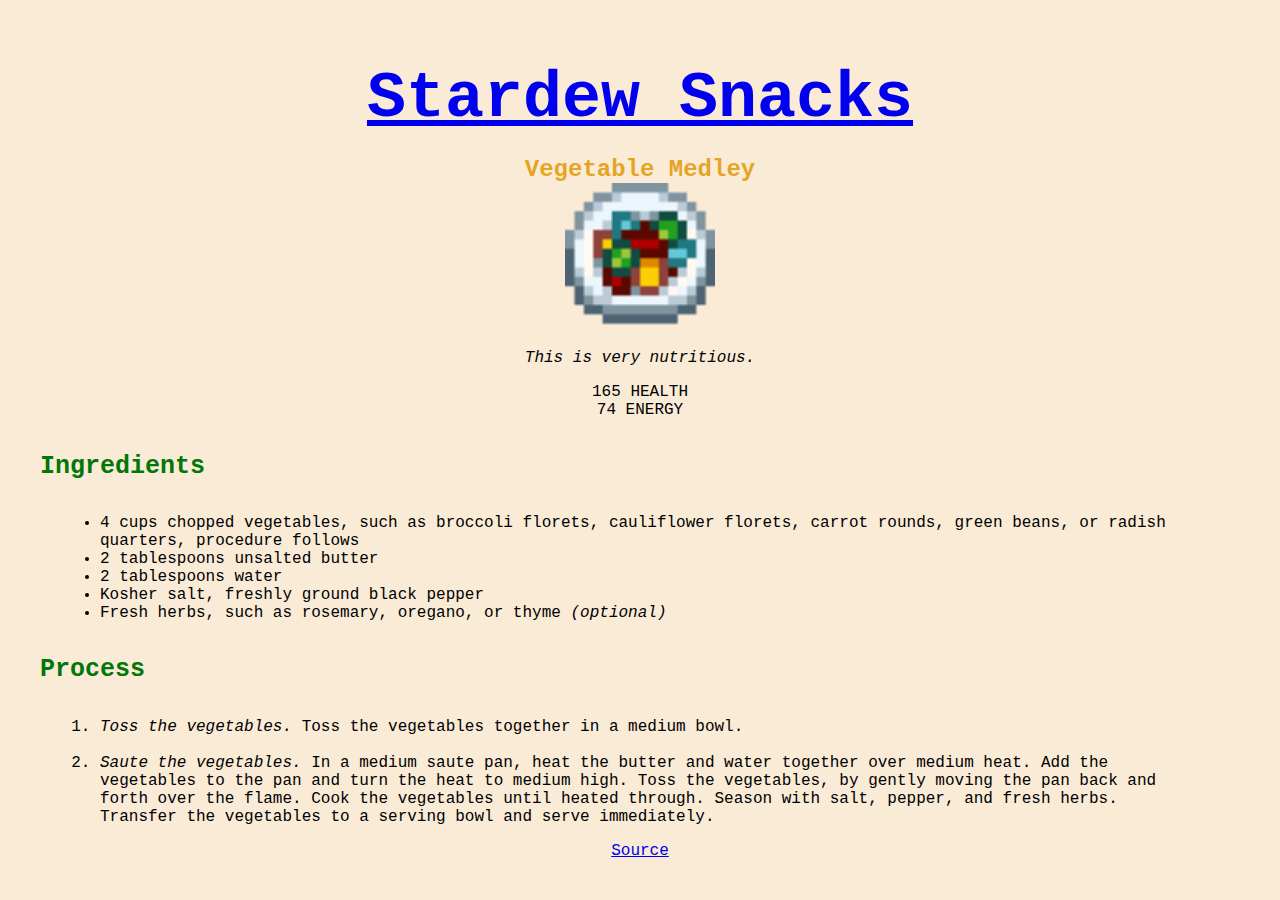
<file: vegetablemedley.html>
<!DOCTYPE html>
<html lang="en">
    <head>
        <meta charset="UTF-8">
        <title>Vegetable Medley - Stardew Snacks</title>
        <link href="styles.css" rel="stylesheet"/>
    </head>

    <body>
        <h1><a href="./index.html">Stardew Snacks</a></h1>

        <h2>Vegetable Medley</h2> 
        <div class="center">
            <img src="./images/Vegetable_Medley_digital.png" alt="stardew vegetablemedley icon" class="icon"/>
            <p><em>This is very nutritious.</em></p> 
        </div>

        <div>
            <p>165 HEALTH<br>74 ENERGY</p> 
        </div>

        <div>
            <h4>Ingredients</h4> 
                    <ul>
                        <li>4 cups chopped vegetables, such as broccoli florets, cauliflower florets, carrot rounds, green beans, or radish quarters, procedure follows</li>
                        <li>2 tablespoons unsalted butter</li>
                        <li>2 tablespoons water</li>
                        <li>Kosher salt, freshly ground black pepper</li>
                        <li>Fresh herbs, such as rosemary, oregano, or thyme <em>(optional)</em></li>
                    </ul>
            <h4>Process</h4>
            <ol>
                    <li><em>Toss the vegetables.</em> Toss the vegetables together in a medium bowl.</li><br>
                    <li><em>Saute the vegetables.</em> In a medium saute pan, heat the butter and water together over medium heat. Add the vegetables to the pan and turn the heat to medium high. Toss the vegetables, by gently moving the pan back and forth over the flame. Cook the vegetables until heated through. Season with salt, pepper, and fresh herbs. Transfer the vegetables to a serving bowl and serve immediately.</li>
                </ol>    
            <p><a href="https://www.foodnetwork.com/recipes/food-network-kitchen/sauteed-vegetable-medley-recipe-1953061">Source</a></p>
        </div>
        </body>
</html>
</file>
<file: styles.css>
/* styles.css */
body {
    background-color: antiquewhite;
    display: inline;
    margin: 20px;
}

h1 {
    font-family:'Courier New', Courier, monospace;
    color: #007708;
    font-size: 65px;
    text-align: center;
    margin-bottom: -20px;
}

h2 {
    font-family:'Courier New', Courier, monospace;
    color: #e29700da;
    text-align: center;
    margin-top: 40px;
    margin-bottom: 0px;
}

h3 {
    font-family: 'Courier New', Courier, monospace;
    text-align: center;
}

h4 {
    font-family: 'Courier New', Courier, monospace;
    text-align: left;
    padding-left: 40px;
    color:#007708;
    font-size: 25px;
}

h5 {
    font-family: 'Courier New', Courier, monospace;
    text-align: left;
    padding-left: 60px;
    font-size: 20px;
}

p {
    font-family: 'Courier New', Courier, monospace;
    text-align: center;
}

ul {
    font-family: 'Courier New', Courier, monospace;
    font-weight: 500;
    padding-left: 100px;
    padding-right: 100px;
}

ol {
    font-family: 'Courier New', Courier, monospace;
    font-weight: 500;
    padding-left: 100px;
    padding-right: 100px;
}

.center {
    display: block;
    margin-left: auto;
    margin-right: auto;
    width: 500px;
    height: auto;
}

.icon {
    display: block;
    margin-left: auto;
    margin-right: auto;
    width: 150px;
    height: auto;
}
</file>
